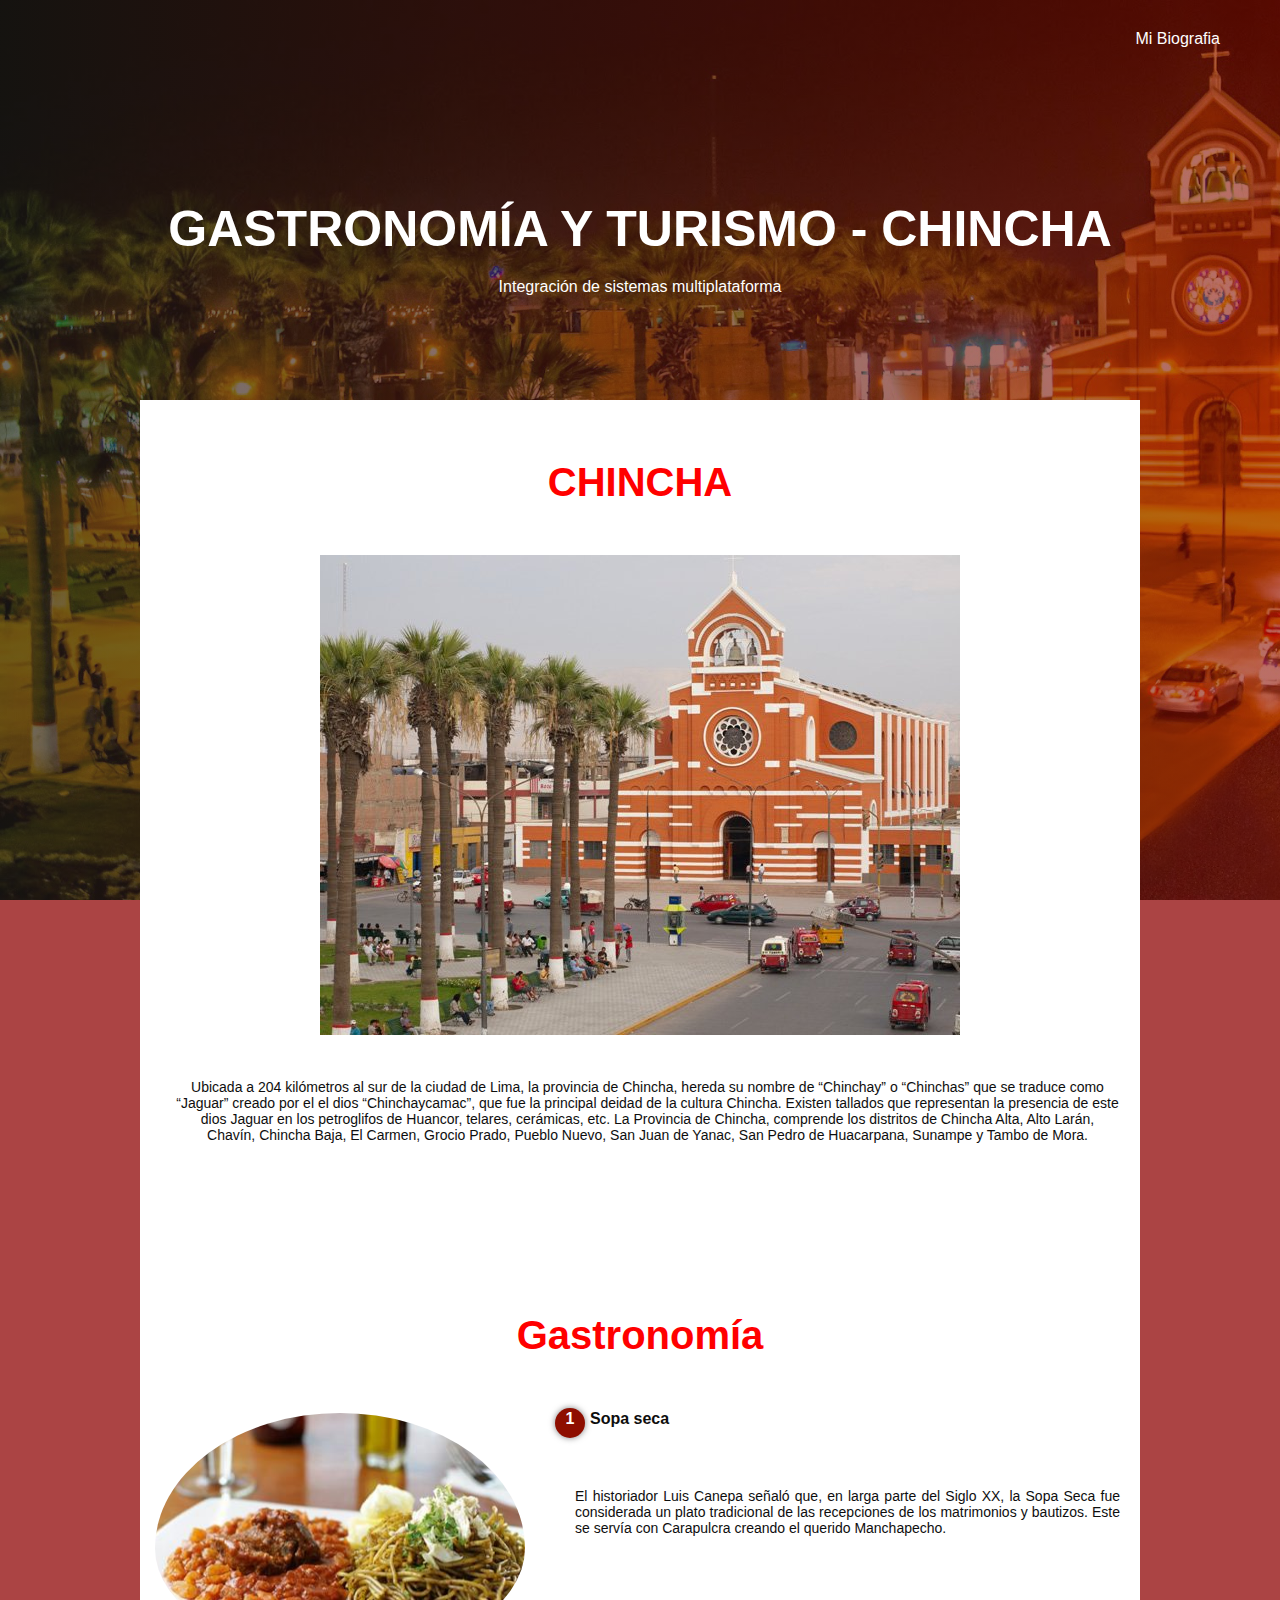
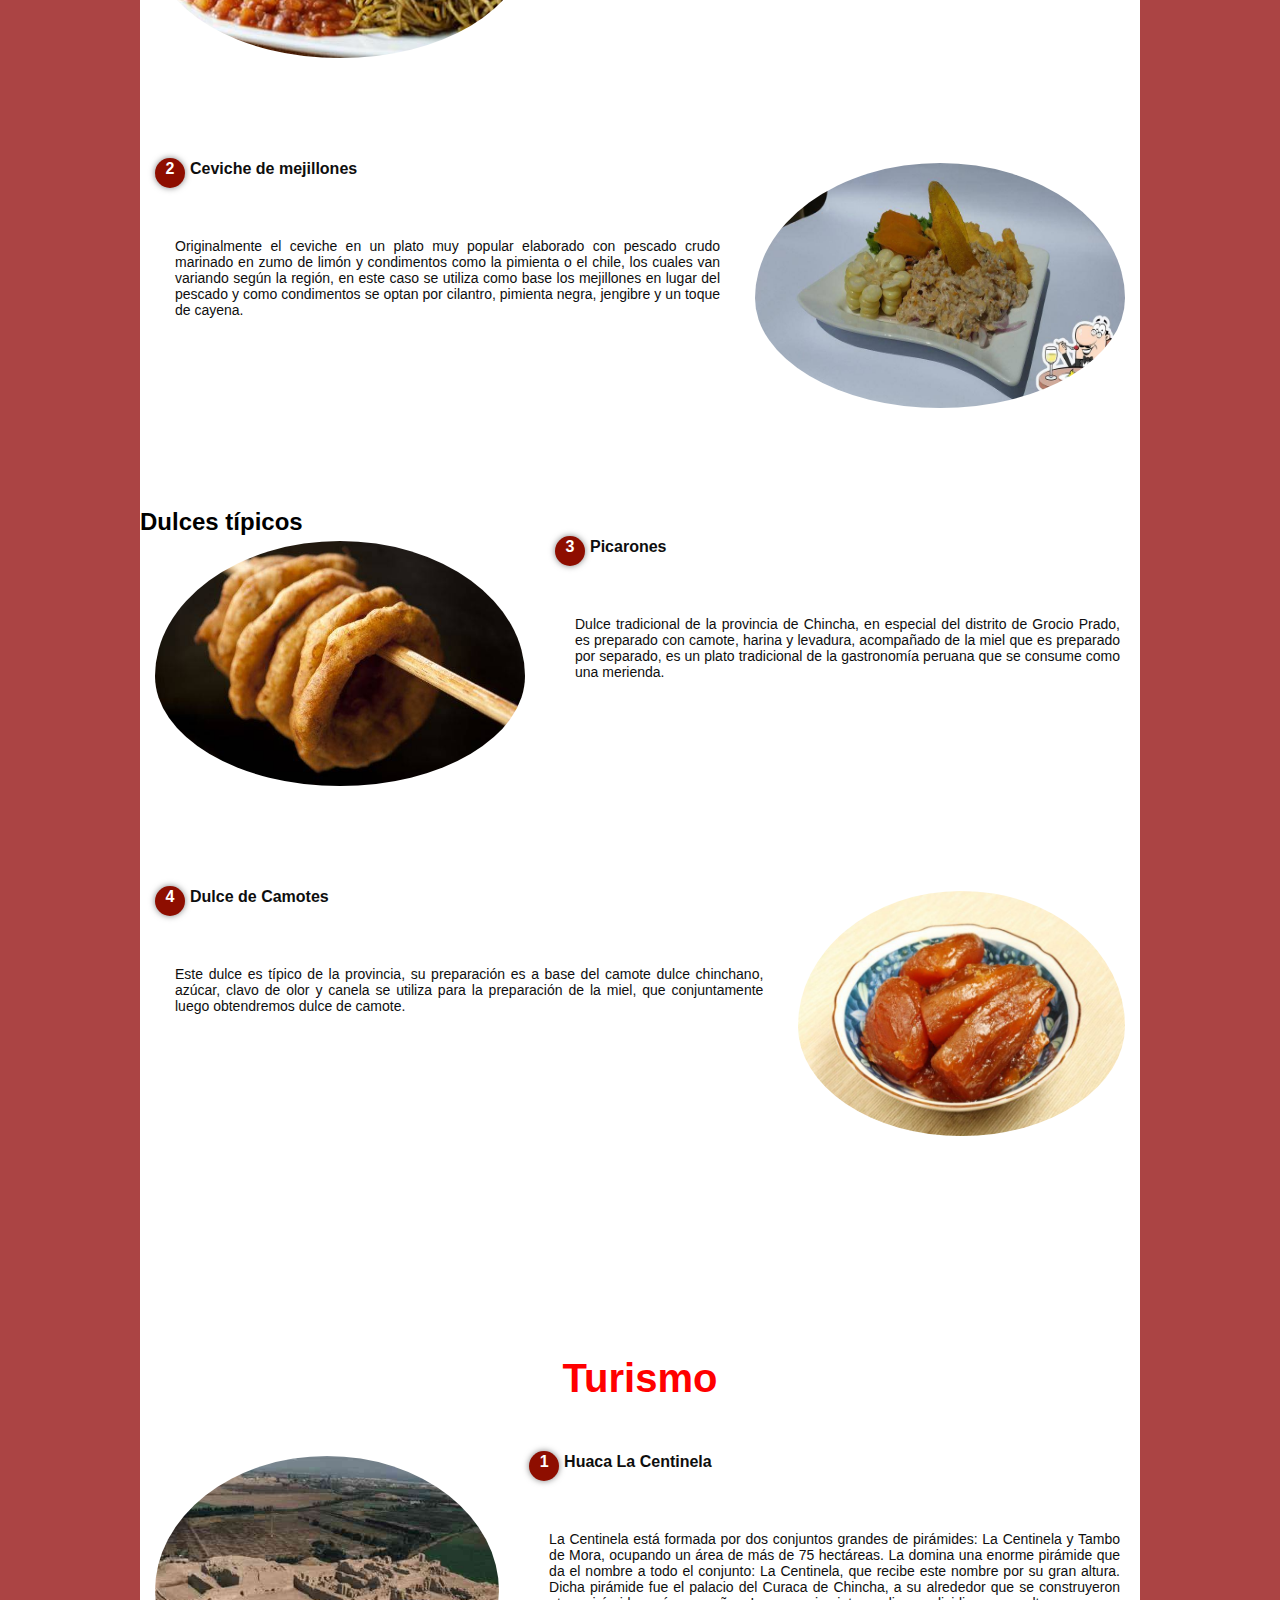
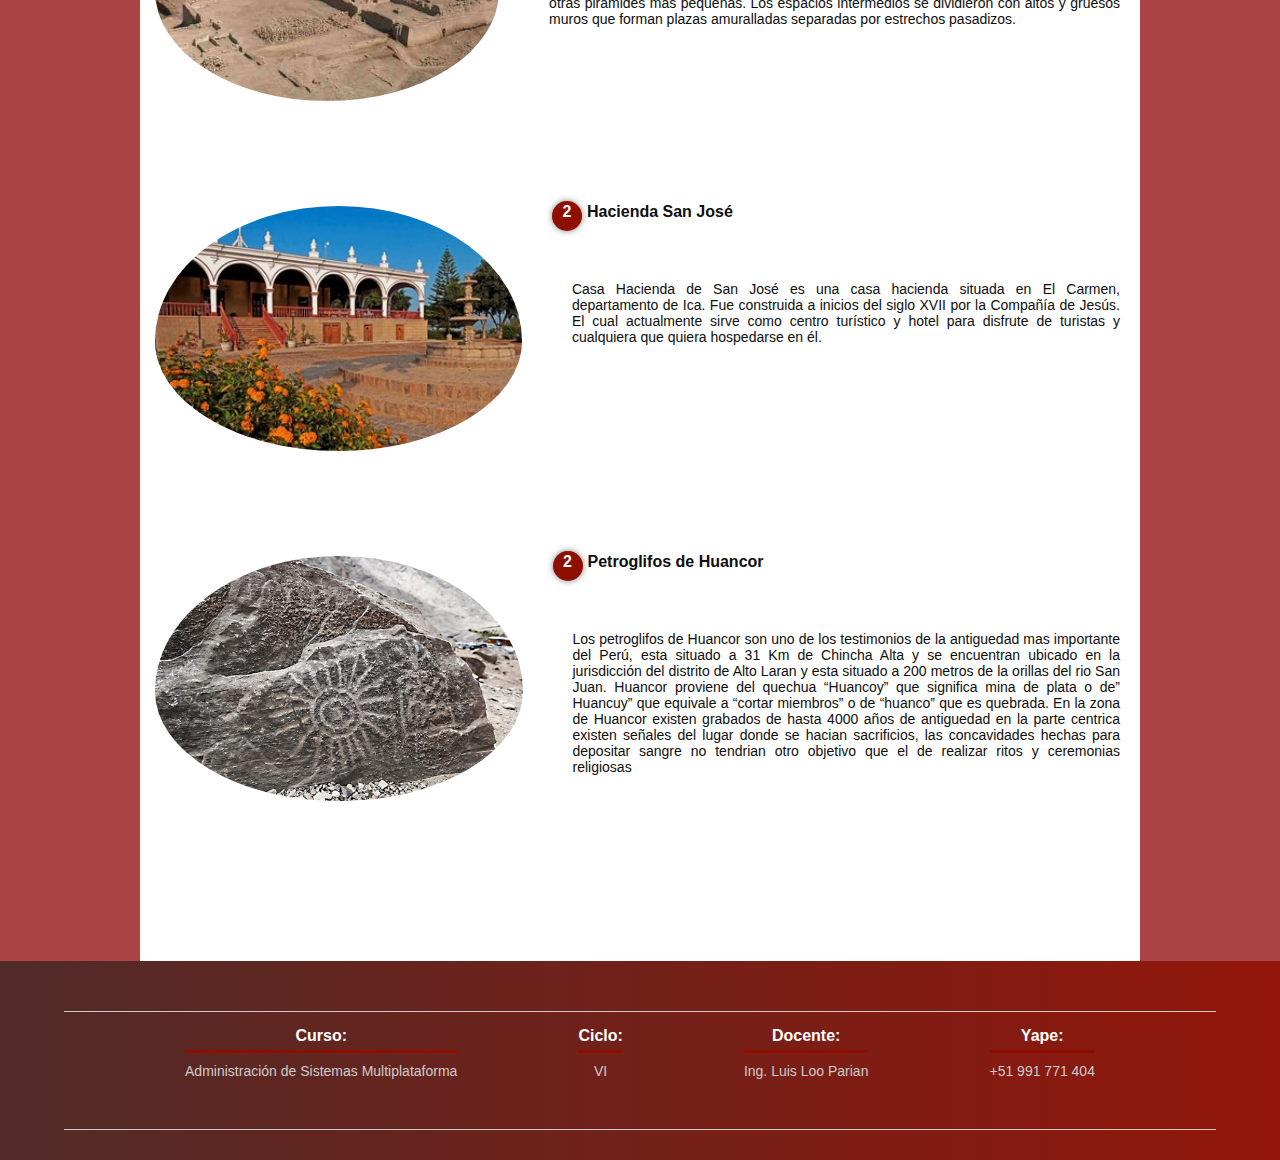
<file: pag1/index.html>
<!DOCTYPE html>
<html lang="es">

<head>
    <meta charset="UTF-8">
    <meta http-equiv="X-UA-Compatible" content="IE=edge">
    <meta name="viewport" content="width=device-width, initial-scale=1.0">
    <title>Tarea Semana 1</title>
    <link rel="shortcut icon" href="img/Crountch-One-Piece-Jolly-Roger-Luffys-flag.256.png" type="image/x-icon">
    <link rel="stylesheet" href="css/style.css">
    <link rel="preconnect" href="https://fonts.googleapis.com">
    <link rel="preconnect" href="https://fonts.gstatic.com" crossorigin>
    <link href="https://fonts.googleapis.com/css2?family=PT+Sans+Narrow&display=swap" rel="stylesheet">
</head>

<body>
    <header>
        <nav>
            <a href="bio.html">Mi Biografia</a>
        </nav>
        <section class="textos-header">
            <h1>GASTRONOMÍA Y TURISMO - CHINCHA</h1>
            <h3>Integración de sistemas multiplataforma</h3>
        </section>
    </header>
    <main>
        <section class="contenedor chincha">
            <h2 class="titulo">CHINCHA</h2>
            <div class="contenedor-chincha">
                <img src="img/chincha1.jpg" alt="" class="img-chincha">
                <div class="contenido-texto">
                    <p>Ubicada a 204 kilómetros al sur de la ciudad de Lima, la provincia de Chincha, hereda su nombre
                        de “Chinchay” o “Chinchas” que se traduce como “Jaguar” creado por el el dios “Chinchaycamac”,
                        que fue la principal deidad de la cultura Chincha. Existen tallados que representan la presencia
                        de este dios Jaguar en los petroglifos de Huancor, telares, cerámicas, etc.
                        La Provincia de Chincha, comprende los distritos de Chincha Alta, Alto Larán, Chavín, Chincha
                        Baja, El Carmen, Grocio Prado, Pueblo Nuevo, San Juan de Yanac, San Pedro de Huacarpana, Sunampe
                        y Tambo de Mora.
                    </p>
                </div>
            </div>
        </section>
        <section class="contenedor comida">
            <h2 class="titulo">Gastronomía</h2>
            <div class="contenedor-comida">
                <img src="img/comida-chincha.JPG" alt="" class="img-comida">
                <div class="contenido-texto">
                    <h3><span>1</span>Sopa seca</h3>
                    <p>El historiador Luis Canepa señaló que, en larga parte del Siglo XX, la Sopa Seca fue considerada
                        un plato tradicional de las recepciones de los matrimonios y bautizos. Este se servía con
                        Carapulcra creando el querido Manchapecho.</p>
                </div>
            </div>
            <div class="contenedor-comida">
                <div class="contenido-texto">
                    <h3><span>2</span>Ceviche de mejillones</h3>
                    <p>Originalmente el ceviche en un plato muy popular elaborado con pescado crudo marinado en zumo de
                        limón y condimentos como la pimienta o el chile, los cuales van variando según la región, en
                        este caso se utiliza como base los mejillones en lugar del pescado y como condimentos se optan
                        por cilantro, pimienta negra, jengibre y un toque de cayena.</p>

                </div>
                <img src="img/ceviche.jpg" alt="" class="img-comida">
            </div>
            <h2>Dulces típicos</h2>
            <div class="contenedor-comida">
                <img src="img/picaron.jpg" alt="" class="img-comida">
                <div class="contenido-texto">
                    <h3><span>3</span>Picarones</h3>
                    <p>Dulce tradicional de la provincia de Chincha, en especial del distrito de Grocio Prado, es
                        preparado con camote, harina y levadura, acompañado de la miel que es preparado por
                        separado, es un plato tradicional de la gastronomía peruana que se consume como una
                        merienda.</p>
                </div>
            </div>
            <div class="contenedor-comida">
                <div class="contenido-texto">
                    <h3><span>4</span>Dulce de Camotes</h3>
                    <p>Este dulce es típico de la provincia, su preparación es a base del camote dulce
                        chinchano, azúcar, clavo de olor y canela se utiliza para la preparación de la miel, que
                        conjuntamente luego obtendremos dulce de camote.</p>
                </div>
                <img src="img/camote.jpg" alt="" class="img-comida">
            </div>
        </section>
        <section class="contenedor turismo">
            <h2 class="titulo">Turismo</h2>
            <div class="contenedor-turismo">
                <img src="img/centinela.jpg" alt="" class="img-turismo">
                <div class="contenido-texto">
                    <h3><span>1</span>Huaca La Centinela</h3>
                    <p>La Centinela está formada por dos conjuntos grandes de pirámides: La Centinela y Tambo de Mora,
                        ocupando un área de más de 75 hectáreas. La domina una enorme pirámide que da el nombre a todo
                        el conjunto: La Centinela, que recibe este nombre por su gran altura. Dicha pirámide fue el
                        palacio del Curaca de Chincha, a su alrededor que se construyeron otras pirámides más pequeñas.
                        Los espacios intermedios se dividieron con altos y gruesos muros que forman plazas amuralladas
                        separadas por estrechos pasadizos.</p>
                </div>
            </div>
            <div class="contenedor-turismo">
                <img src="img/san-jose.jpg" alt="" class="img-turismo">
                <div class="contenido-texto">
                    <h3><span>2</span>Hacienda San José</h3>
                    <p>Casa Hacienda de San José es una casa hacienda situada en El Carmen, departamento de Ica. Fue
                        construida a inicios del siglo XVII por la Compañía de Jesús. El cual actualmente sirve como
                        centro turístico y hotel para disfrute de turistas y cualquiera que quiera hospedarse en él.</p>

                </div>
            </div>
            <div class="contenedor-turismo">
                <img src="img/huancor.jpg" alt="" class="img-turismo">
                <div class="contenido-texto">
                    <h3><span>2</span>Petroglifos de Huancor</h3>
                    <p>Los petroglifos de Huancor son uno de los testimonios de la antiguedad mas importante del Perú,
                        esta situado a 31 Km de Chincha Alta y se encuentran ubicado en la jurisdicción del distrito de
                        Alto Laran y esta situado a 200 metros de la orillas del rio San Juan. Huancor proviene del
                        quechua “Huancoy” que significa mina de plata o de” Huancuy” que equivale a “cortar miembros” o
                        de “huanco” que es quebrada. En la zona de Huancor existen grabados de hasta 4000 años de
                        antiguedad en la parte centrica existen señales del lugar donde se hacian sacrificios, las
                        concavidades hechas para depositar sangre no tendrian otro objetivo que el de realizar ritos y
                        ceremonias religiosas</p>
                </div>
            </div>
        </section>

    </main>
    <footer>
        <div class="contenedor-footer">
            <div class="content-foo">
                <h4>Curso: </h4>
                <p> Administración de Sistemas Multiplataforma</p>
            </div>

        <div class="content-foo">
            <h4>Ciclo: </h4>
            <p> VI</p>
        </div>

        <div class="content-foo">
            <h4>Docente: </h4>
            <p> Ing. Luis Loo Parian</p>
        </div>
        <div class="content-foo">
            <h4>Yape: </h4>
            <p> +51 991 771 404</p>
        </div>
        </div>
    </footer>
</body>

</html>
</file>
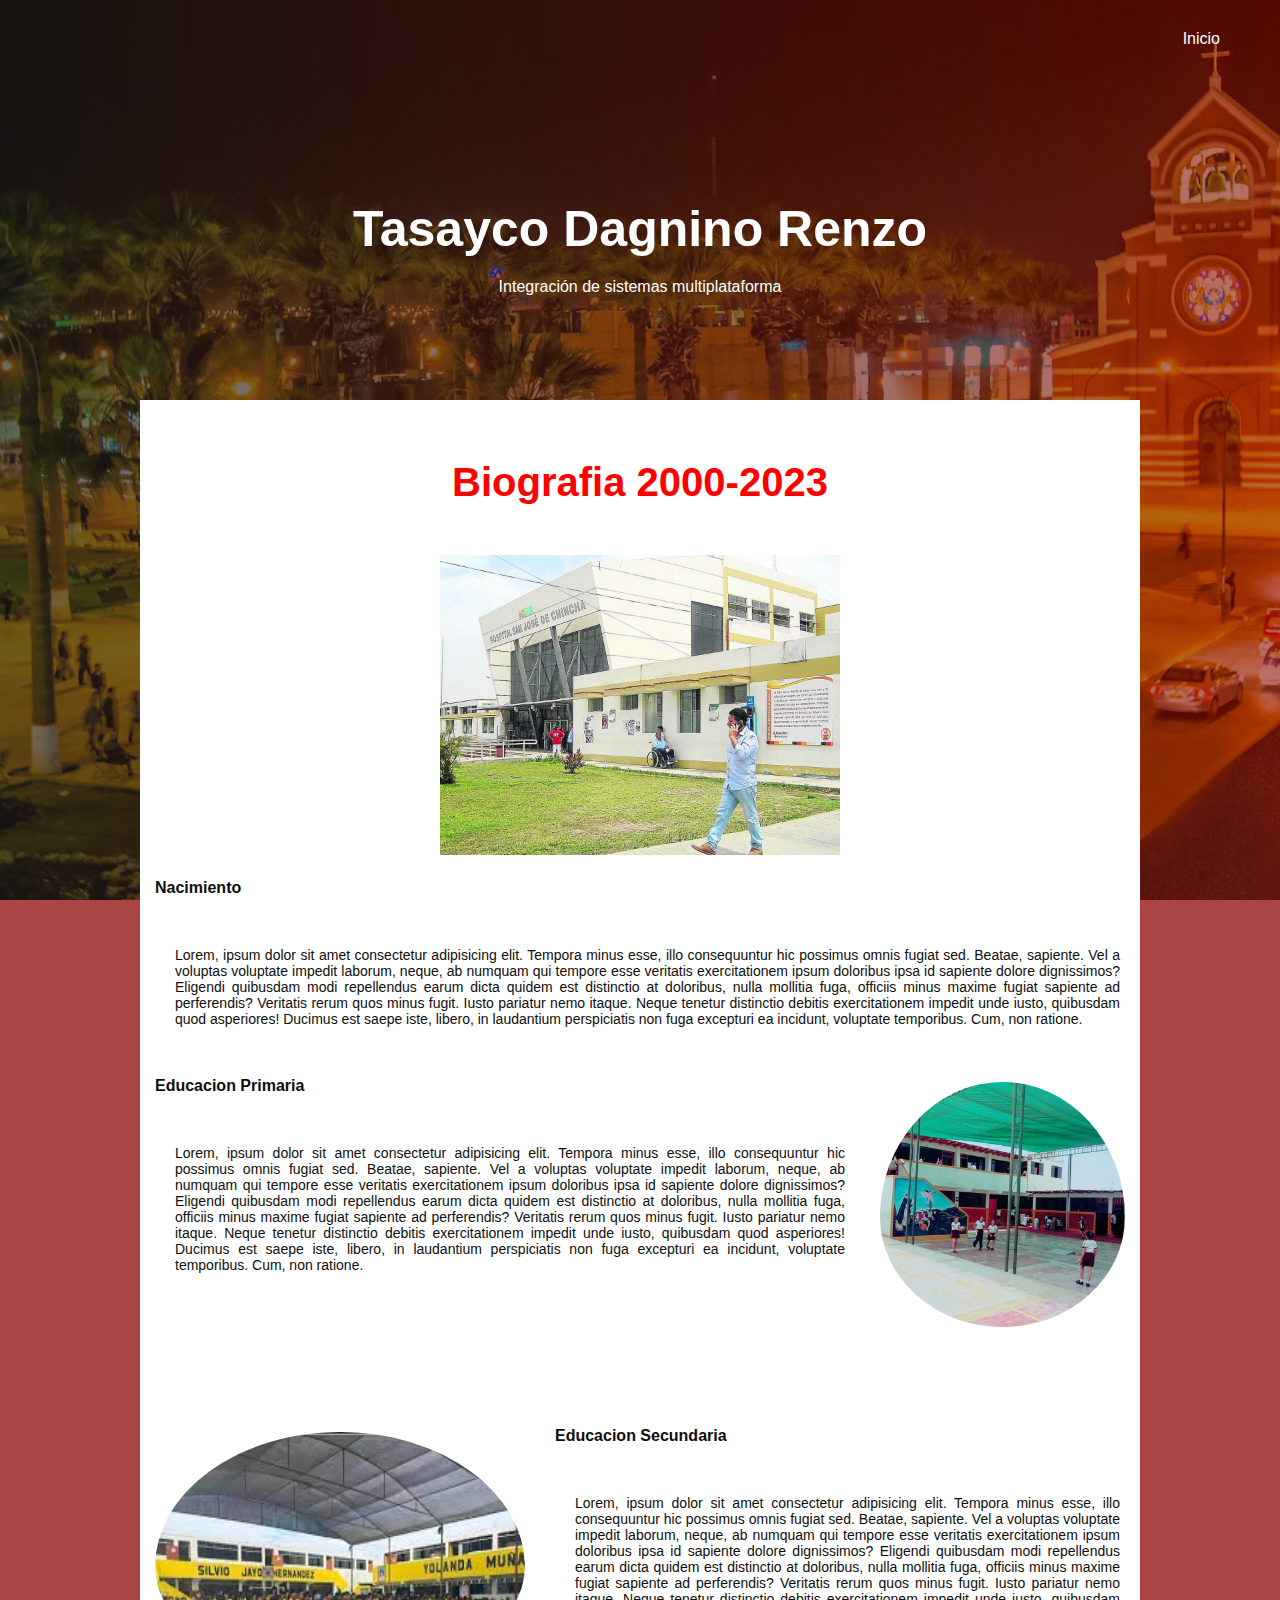
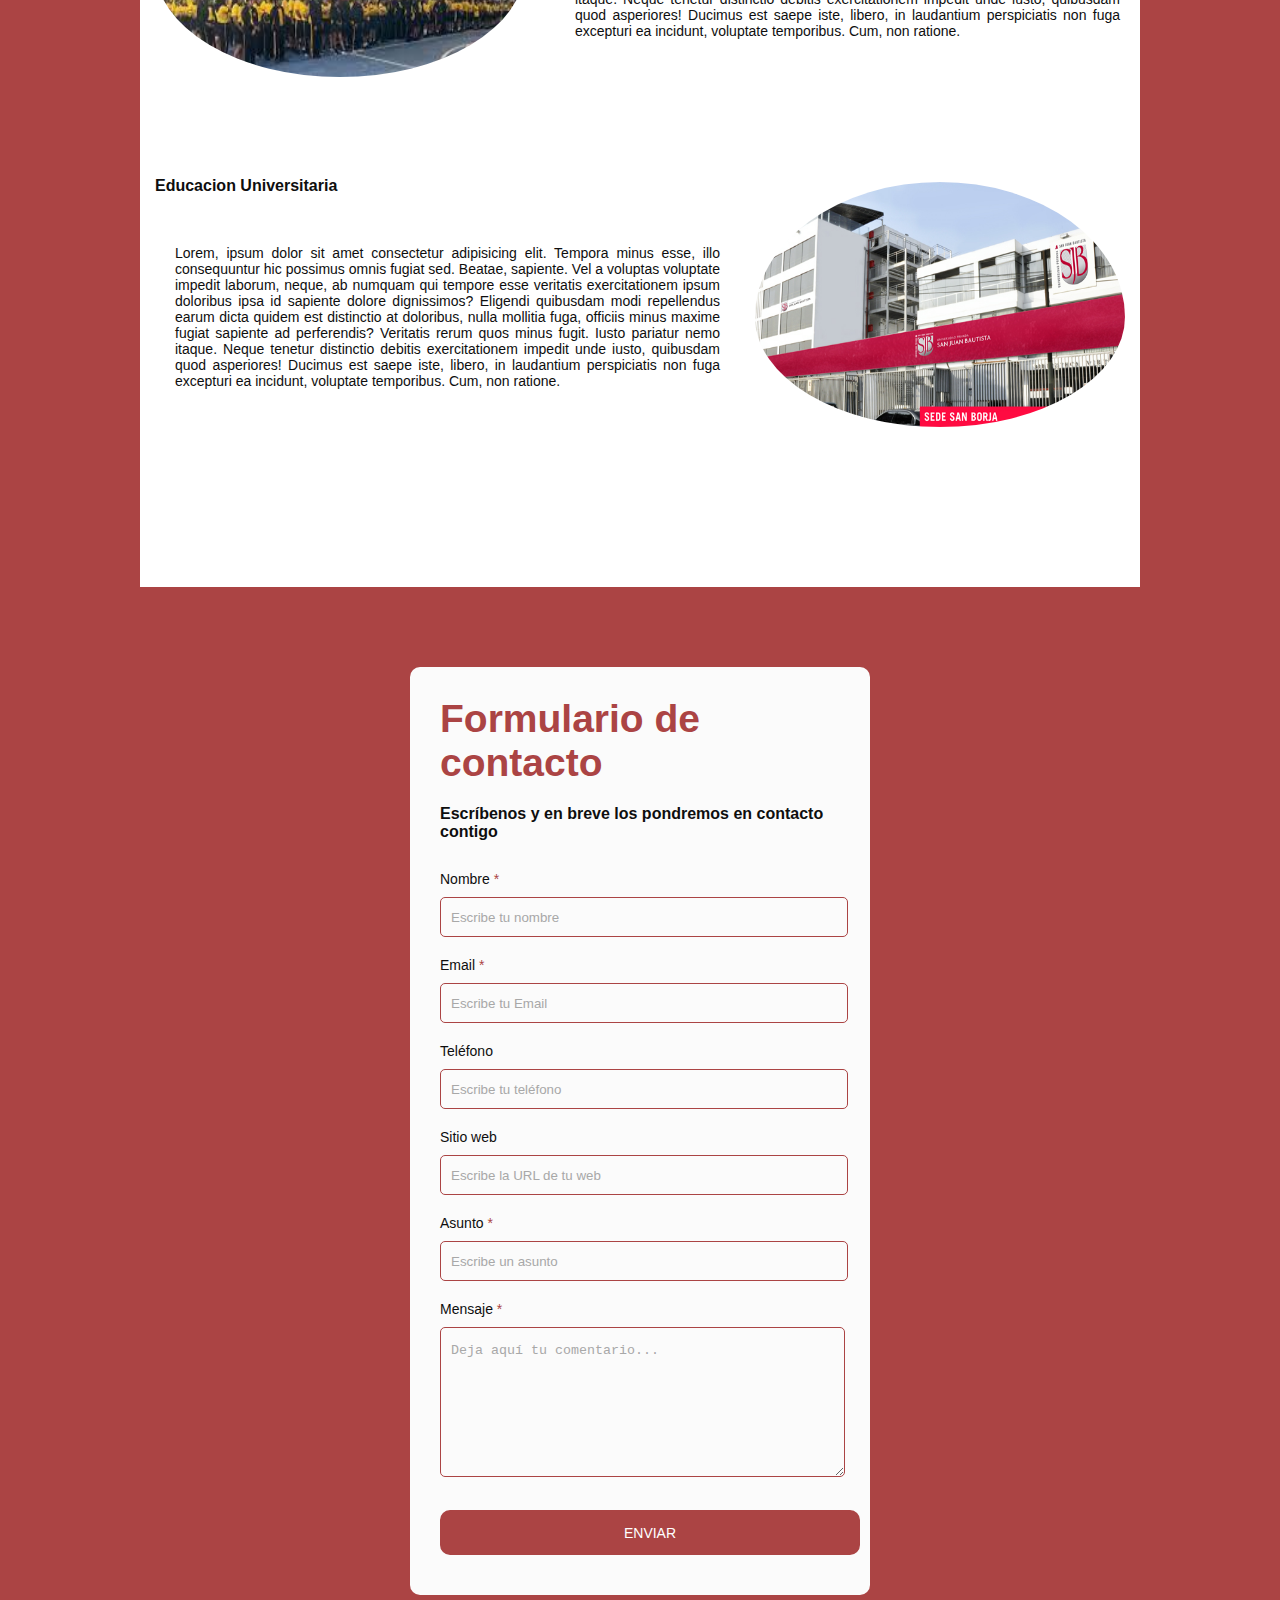
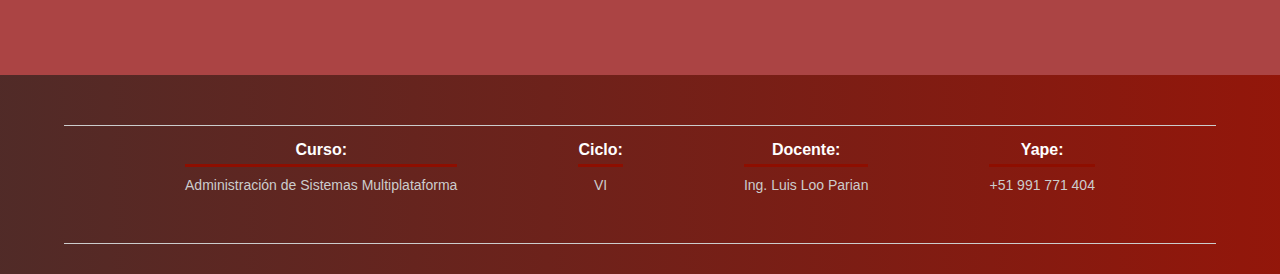
<file: pag1/bio.html>
<!DOCTYPE html>
<html lang="en">

<head>
    <meta charset="UTF-8">
    <meta http-equiv="X-UA-Compatible" content="IE=edge">
    <meta name="viewport" content="width=device-width, initial-scale=1.0">
    <title>Tarea Semana 1</title>
    <link rel="shortcut icon" href="img/Crountch-One-Piece-Jolly-Roger-Luffys-flag.256.png" type="image/x-icon">
    <link rel="stylesheet" href="css/style.css">
    <link rel="preconnect" href="https://fonts.googleapis.com">
    <link rel="preconnect" href="https://fonts.gstatic.com" crossorigin>
    <link href="https://fonts.googleapis.com/css2?family=PT+Sans+Narrow&display=swap" rel="stylesheet">
</head>

<body>
    <header>
        <nav>
            <a href="index.html">Inicio</a>
        </nav>
        <section class="textos-header">
            <h1>Tasayco Dagnino Renzo </h1>
            <h3>Integración de sistemas multiplataforma</h3>
        </section>
    </header>
    <main>
        <section class="contenedor biografia">
            <h2 class="titulo">Biografia 2000-2023</h2>
            <div class="contenedor-biografia">
                <img src="img/san_jose.jpg" alt="" class="img-san-jose1">
            </div>
            <div class="contenedor-nacimiento">
                <div class="contenido-texto">
                    <h3>Nacimiento</h3>
                    <p>Lorem, ipsum dolor sit amet consectetur adipisicing elit. Tempora minus esse, illo consequuntur
                        hic
                        possimus omnis fugiat sed. Beatae, sapiente. Vel a voluptas voluptate impedit laborum, neque, ab
                        numquam qui tempore esse veritatis exercitationem ipsum doloribus ipsa id sapiente dolore
                        dignissimos? Eligendi quibusdam modi repellendus earum dicta quidem est distinctio at doloribus,
                        nulla mollitia fuga, officiis minus maxime fugiat sapiente ad perferendis? Veritatis rerum quos
                        minus fugit. Iusto pariatur nemo itaque. Neque tenetur distinctio debitis exercitationem impedit
                        unde iusto, quibusdam quod asperiores! Ducimus est saepe iste, libero, in laudantium
                        perspiciatis
                        non fuga excepturi ea incidunt, voluptate temporibus. Cum, non ratione.</p>
                </div>
            </div>
            <div class="contenedor-primaria">
                <div class="contenido-texto">
                    <h3>Educacion Primaria</h3>
                    <p>Lorem, ipsum dolor sit amet consectetur adipisicing elit. Tempora minus esse, illo consequuntur
                        hic
                        possimus omnis fugiat sed. Beatae, sapiente. Vel a voluptas voluptate impedit laborum, neque, ab
                        numquam qui tempore esse veritatis exercitationem ipsum doloribus ipsa id sapiente dolore
                        dignissimos? Eligendi quibusdam modi repellendus earum dicta quidem est distinctio at doloribus,
                        nulla mollitia fuga, officiis minus maxime fugiat sapiente ad perferendis? Veritatis rerum quos
                        minus fugit. Iusto pariatur nemo itaque. Neque tenetur distinctio debitis exercitationem impedit
                        unde iusto, quibusdam quod asperiores! Ducimus est saepe iste, libero, in laudantium
                        perspiciatis
                        non fuga excepturi ea incidunt, voluptate temporibus. Cum, non ratione.</p>
                </div>
                <img src="img/san_vicente.jpg" alt="" class="img-bio">
            </div>
            <div class="contenedor-secundaria">
                <img src="img/millenium.jpg" alt="" class="img-bio">
                <div class="contenido-texto">
                    <h3>Educacion Secundaria</h3>
                    <p>Lorem, ipsum dolor sit amet consectetur adipisicing elit. Tempora minus esse, illo consequuntur
                        hic
                        possimus omnis fugiat sed. Beatae, sapiente. Vel a voluptas voluptate impedit laborum, neque, ab
                        numquam qui tempore esse veritatis exercitationem ipsum doloribus ipsa id sapiente dolore
                        dignissimos? Eligendi quibusdam modi repellendus earum dicta quidem est distinctio at doloribus,
                        nulla mollitia fuga, officiis minus maxime fugiat sapiente ad perferendis? Veritatis rerum quos
                        minus fugit. Iusto pariatur nemo itaque. Neque tenetur distinctio debitis exercitationem impedit
                        unde iusto, quibusdam quod asperiores! Ducimus est saepe iste, libero, in laudantium
                        perspiciatis
                        non fuga excepturi ea incidunt, voluptate temporibus. Cum, non ratione.</p>
                </div>
            </div>
            <div class="contenedor-universidad">
                <div class="contenido-texto">
                    <h3>Educacion Universitaria</h3>
                    <p>Lorem, ipsum dolor sit amet consectetur adipisicing elit. Tempora minus esse, illo consequuntur
                        hic possimus omnis fugiat sed. Beatae, sapiente. Vel a voluptas voluptate impedit laborum,
                        neque, ab numquam qui tempore esse veritatis exercitationem ipsum doloribus ipsa id sapiente
                        dolore dignissimos? Eligendi quibusdam modi repellendus earum dicta quidem est distinctio at
                        doloribus, nulla mollitia fuga, officiis minus maxime fugiat sapiente ad perferendis? Veritatis
                        rerum quos minus fugit. Iusto pariatur nemo itaque. Neque tenetur distinctio debitis
                        exercitationem impedit unde iusto, quibusdam quod asperiores! Ducimus est saepe iste, libero, in
                        laudantium perspiciatis non fuga excepturi ea incidunt, voluptate temporibus. Cum, non ratione.
                    </p>
                </div>
                <img src="img/san_juan.jpg" alt="" class="img-bio">
            </div>
        </section>
        <section>
            <div class="contact_form">

                <div class="formulario">      
                  <h1>Formulario de contacto</h1>
                    <h3>Escríbenos y en breve los pondremos en contacto contigo</h3>
            
            
                      <form action="submeter-formulario.php" method="post">       
            
                        
                            <p>
                              <label for="nombre" class="colocar_nombre">Nombre
                                <span class="obligatorio">*</span>
                              </label>
                                <input type="text" name="introducir_nombre" id="nombre" required="obligatorio" placeholder="Escribe tu nombre">
                            </p>
                          
                            <p>
                              <label for="email" class="colocar_email">Email
                                <span class="obligatorio">*</span>
                              </label>
                                <input type="email" name="introducir_email" id="email" required="obligatorio" placeholder="Escribe tu Email">
                            </p>
                        
                            <p>
                              <label for="telefone" class="colocar_telefono">Teléfono
                              </label>
                                <input type="tel" name="introducir_telefono" id="telefono" placeholder="Escribe tu teléfono">
                            </p>    
                          
                            <p>
                              <label for="website" class="colocar_website">Sitio web
                              </label>
                                <input type="url" name="introducir_website" id="website" placeholder="Escribe la URL de tu web">
                            </p>    
                          
                            <p>
                              <label for="asunto" class="colocar_asunto">Asunto
                                <span class="obligatorio">*</span>
                              </label>
                                <input type="text" name="introducir_asunto" id="assunto" required="obligatorio" placeholder="Escribe un asunto">
                            </p>    
                          
                            <p>
                              <label for="mensaje" class="colocar_mensaje">Mensaje
                                <span class="obligatorio">*</span>
                              </label>                     
                                                <textarea name="introducir_mensaje" class="texto_mensaje" id="mensaje" required="obligatorio" placeholder="Deja aquí tu comentario..."></textarea> 
                                            </p>                    
                          
                            <button type="submit" name="enviar_formulario" id="enviar"><p>Enviar</p></button>
            
                            
                      </form>
                </div>  
              </div>
        </section>
    </main>
    <footer>
        <div class="contenedor-footer">
            <div class="content-foo">
                <h4>Curso: </h4>
                <p> Administración de Sistemas Multiplataforma</p>
            </div>

            <div class="content-foo">
                <h4>Ciclo: </h4>
                <p> VI</p>
            </div>

            <div class="content-foo">
                <h4>Docente: </h4>
                <p> Ing. Luis Loo Parian</p>
            </div>
            <div class="content-foo">
                <h4>Yape: </h4>
                <p> +51 991 771 404</p>
            </div>
        </div>
    </footer>
</body>

</html>
</file>
<file: pag1/css/style.css>
* {
    margin: 0;
    padding: 0;
    box-sizing: border-box;
}

body {
    font-family: 'PT Sans Narrow', sans-serif;
    background: #8E0E00;
    /* fallback for old browsers */
    background: -webkit-linear-gradient(to right, hsla(38, 14%, 11%, 0.651), #8e0e0098), url(../img/plaza.jpg);
    /* Chrome 10-25, Safari 5.1-6 */
    background: linear-gradient(to right, hsla(38, 14%, 11%, 0.651), #8e0e0098), url(../img/plaza.jpg);
    /* W3C, IE 10+/ Edge, Firefox 16+, Chrome 26+, Opera 12+, Safari 7+ */
    background-size: cover;
    background-attachment: fixed;

}

.contenedor {
    padding: 60px 0;
    width: 90%;
    max-width: 1000px;
    margin: auto;
    overflow: hidden;
    background: #fff;
}

.titulo {
    color: hsl(0, 100%, 50%);
    size: 30px;
    font-size: 40px;
    font-weight: 600;
    text-align: center;
    margin-bottom: 50px;
}

nav{
    text-align: right;
    padding: 30px 50px 0 0;
 }
 
 nav > a{
    color: #fff;
    font-weight: 300;
    text-decoration: none;
    margin-right: 10px;  
 }
 
 nav > a:hover{
    text-decoration: underline; 
 }
 
 

header {
    width: 100%;
    height: 400px;
    background: #8E0E00;
    /* fallback for old browsers */
    background: -webkit-linear-gradient(to right, hsla(38, 14%, 11%, 0.651), #8e0e0098), url(../img/plaza.jpg);
    /* Chrome 10-25, Safari 5.1-6 */
    background: linear-gradient(to right, hsla(38, 14%, 11%, 0.651), #8e0e0098), url(../img/plaza.jpg);
    /* W3C, IE 10+/ Edge, Firefox 16+, Chrome 26+, Opera 12+, Safari 7+ */
    background-size: cover;
    background-attachment: fixed;
    position: relative;

}

header .textos-header{
    display: flex;
    height: 430px;
    width: 100%;
    align-items: center;
    justify-content: center;
    flex-direction: column;
    text-align: center;
}

.textos-header h1{
    font-size: 50px;
    color: #fff;
}

.textos-header h3{
    font-style: 30px;
    font-weight: 300;
    color: #fff;
}

section .contenedor-chincha{
    align-items: center;
    justify-content: center;
    text-align: center;
}

.img-chincha{
    margin-bottom: 20px;
}

.contenedor-chincha .contenido-texto{
    text-align: center;
}

.contenedor-comida{
    display: flex;
    justify-content: space-evenly;
    width: 100%;
    height: 250px;
    margin-bottom: 100px;
}

.img-comida{
    border-radius: 50%;
    padding: 5px 15px 30px 15px;
    width: 400px;
    height: 280px;
}

.img-turismo{
    border-radius: 50%;
    padding: 5px 15px 30px 15px;
    width: 400px;
    height: 280px;
}

.contenedor-turismo{
    display: flex;
    justify-content: space-evenly;
    width: 100%;
    height: 250px;
    margin-bottom: 100px;
}

.contenido-texto {
    padding: 0px 0px 30px 15px;
    text-align: justify;
    font-size: 18px;
}

.contenido-texto p{
    margin: 20px;
}

.contenido-texto h3{
    margin-bottom: 15px;
}

.contenido-texto h3 span{
    background: #8E0E00;
    color: #fff;
    border-radius: 50%;
    display: inline-block;
    text-align: center;
    width: 30px;
    height: 30px;
    box-shadow: 0 0 6px 0 rgba(0, 0, 0, .5);
    padding: 2px;
    margin-right: 5px;
}

footer{
    background: #8E0E00;
    /* fallback for old browsers */
    background: -webkit-linear-gradient(to right, hsla(38, 14%, 11%, 0.651), hsla(6, 100%, 28%, 0.849));
    /* Chrome 10-25, Safari 5.1-6 */
    background: linear-gradient(to right, hsla(38, 14%, 11%, 0.651), hsla(6, 100%, 28%, 0.849));
    padding: 50px 0 30px 0;
    margin: auto;
    overflow: hidden;
}

.contenedor-footer{
    display: flex;
    width: 90%;
    justify-content: space-evenly;
    margin: auto;
    padding-bottom: 50px;
    border-bottom: 1px solid #ccc;
    border-top: 1px solid #ccc;
}

.content-foo{
    padding: 15px 0 0 0;
    text-align: center;
}


.content-foo h4{
    color: #fff;
    border-bottom: 3px solid #8E0E00;
    padding-bottom: 5px;
    margin-bottom: 10px;
}

.content-foo p{
    color: #ccc;
}

/* PAGINA AUTOBIBLIOGRAFICA*/

.img-san-jose1{
    padding: 0 15px 0 15px;
    margin-bottom: 20px;
    right: 300px;
    height: 300px;    
}

.img-bio{
    border-radius: 50%;
    padding: 5px 15px 30px 15px;
    width: 400px;
    height: 280px;
}

.contenedor-primaria{
    display: flex;
    justify-content: space-evenly;
    width: 100%;
    height: 250px;
    margin-bottom: 100px;
}

.contenedor-secundaria{
    display: flex;
    justify-content: space-evenly;
    width: 100%;
    height: 250px;
    margin-bottom: 100px;
}

.contenedor-universidad{
    display: flex;
    justify-content: space-evenly;
    width: 100%;
    height: 250px;
    margin-bottom: 100px;
}

.contenedor-biografia{
        align-items: center;
        justify-content: center;
        text-align: center;
}


@import url(https://fonts.googleapis.com/css?family=Noto+Sans);


body{
  height: 100%; 
  font-family: 'Noto Sans', sans-serif;
  background-color: #ab4444; 
}


.contact_form{  
  width: 460px; 
  height: auto;
  margin: 80px auto;
  border-radius: 10px;  
  padding-top: 30px;
  padding-bottom: 20px;  
  background-color: #fbfbfb; 
  padding-left: 30px; 
}


input{
  background-color: #fbfbfb; 
  width: 408px; 
  height: 40px; 
  border-radius: 5px;  
  border-style: solid; 
  border-width: 1px; 
  border-color: #ab4444; 
  margin-top: 10px;  
  padding-left: 10px;
  margin-bottom: 20px; 
}


textarea{
  background-color: #fbfbfb; 
  width: 405px; 
  height: 150px; 
  border-radius: 5px;  
  border-style: solid; 
  border-width: 1px; 
  border-color: #ab4444; 
  margin-top: 10px;  
  padding-left: 10px;
  margin-bottom: 20px; 
  padding-top: 15px; 
}


label{
  display: block; 
  float: center;  
}


button{
  height: 45px; 
  padding-left: 5px;
  padding-right: 5px;   
  margin-bottom: 20px; 
  margin-top: 10px;   
  text-transform: uppercase;
  background-color: #ab4444; 
  border-color: #ab4444; 
  border-style: solid; 
  border-radius: 10px;  
  width: 420px;   
  cursor: pointer;
}


button p{
  color: #fff; 
}


span{
  color: #ab4444; 
}


.aviso{
  font-size: 13px;  
  color: #0e0e0e;  
}


h1{
  font-size: 39px;  
  text-align: letf; 
  padding-bottom: 20px; 
  color: #ab4444;
}


h3{
  font-size: 16px; 
  padding-bottom: 30px;
  color: #0e0e0e;   
}


p{
  font-size: 14px; 
  color: #0e0e0e; 
}


::-webkit-input-placeholder {
 color: #a8a8a8;
}


::-webkit-textarea-placeholder {
 color: #a8a8a8;
}


.formulario input:focus{
  outline:0;
  border: 1px solid #97d848;
}


.formulario textarea:focus{
  outline:0;
  border: 1px solid #97d848;
}
</file>
